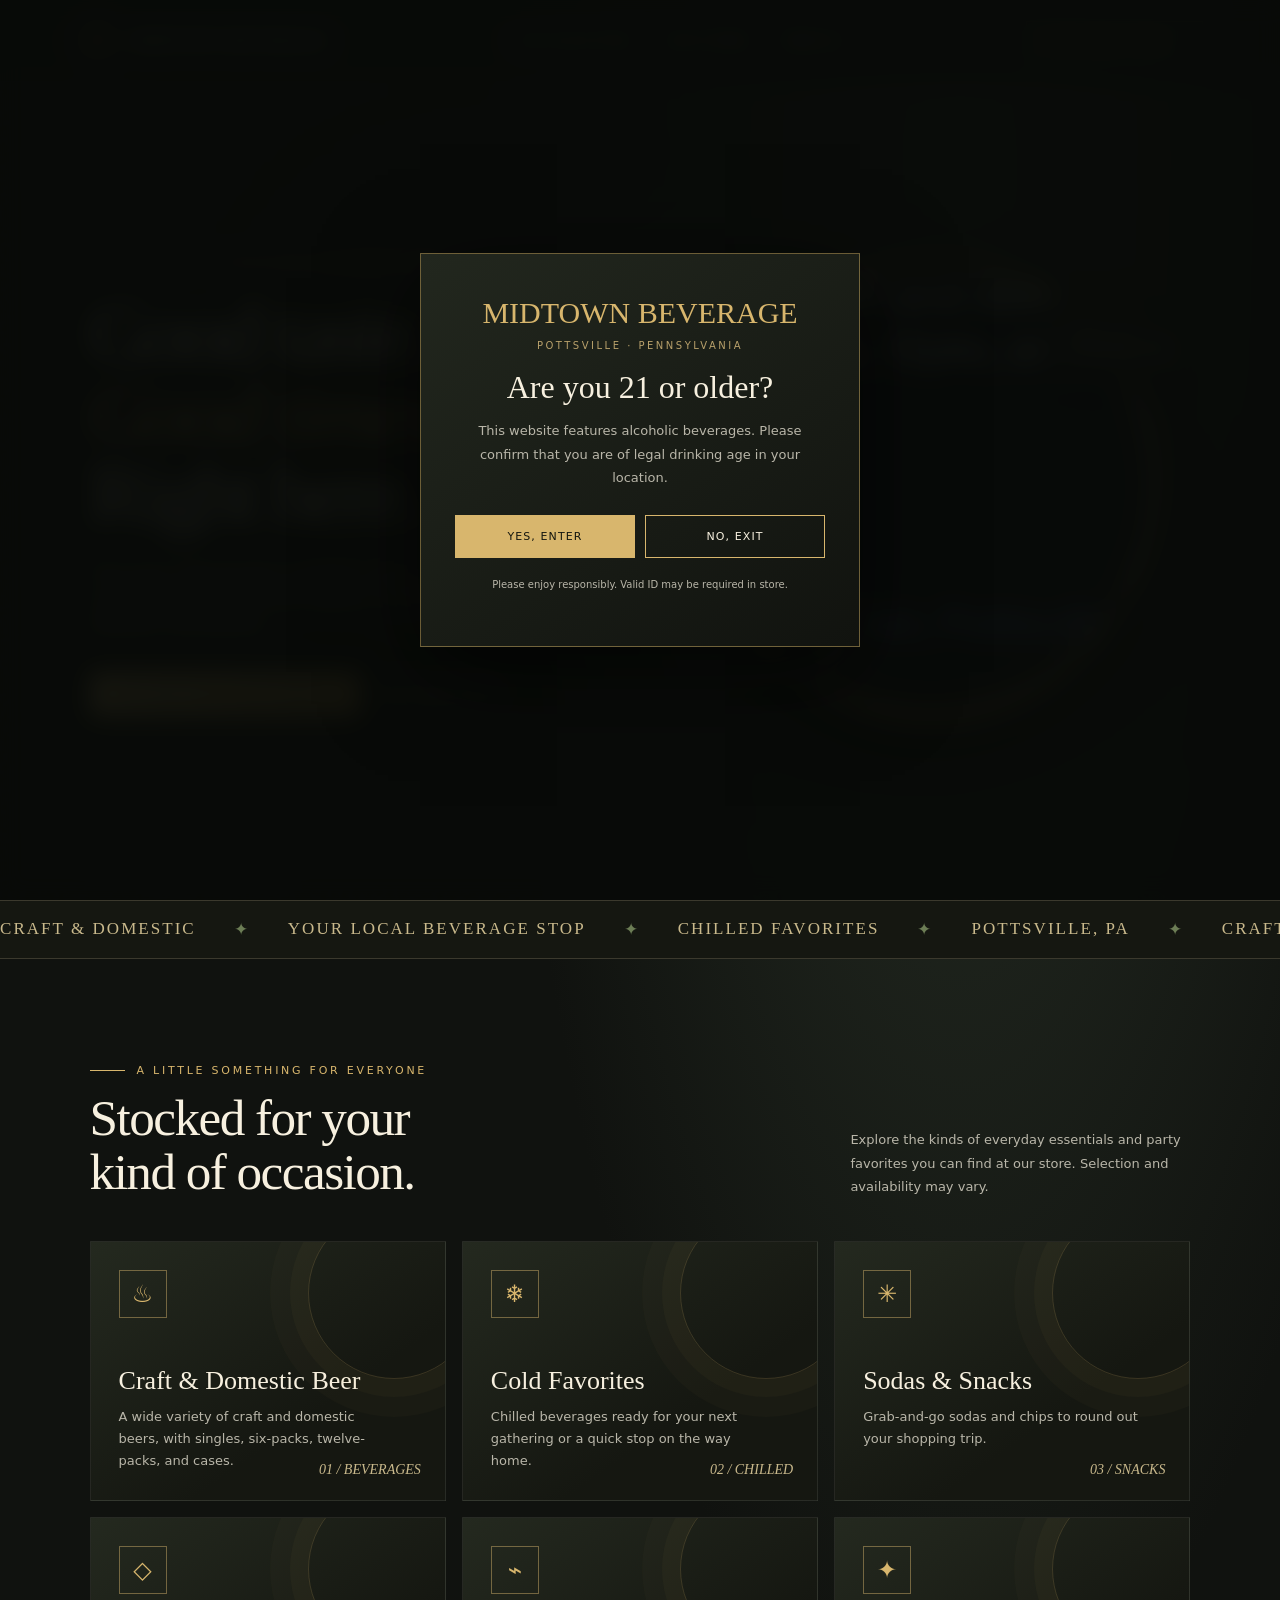
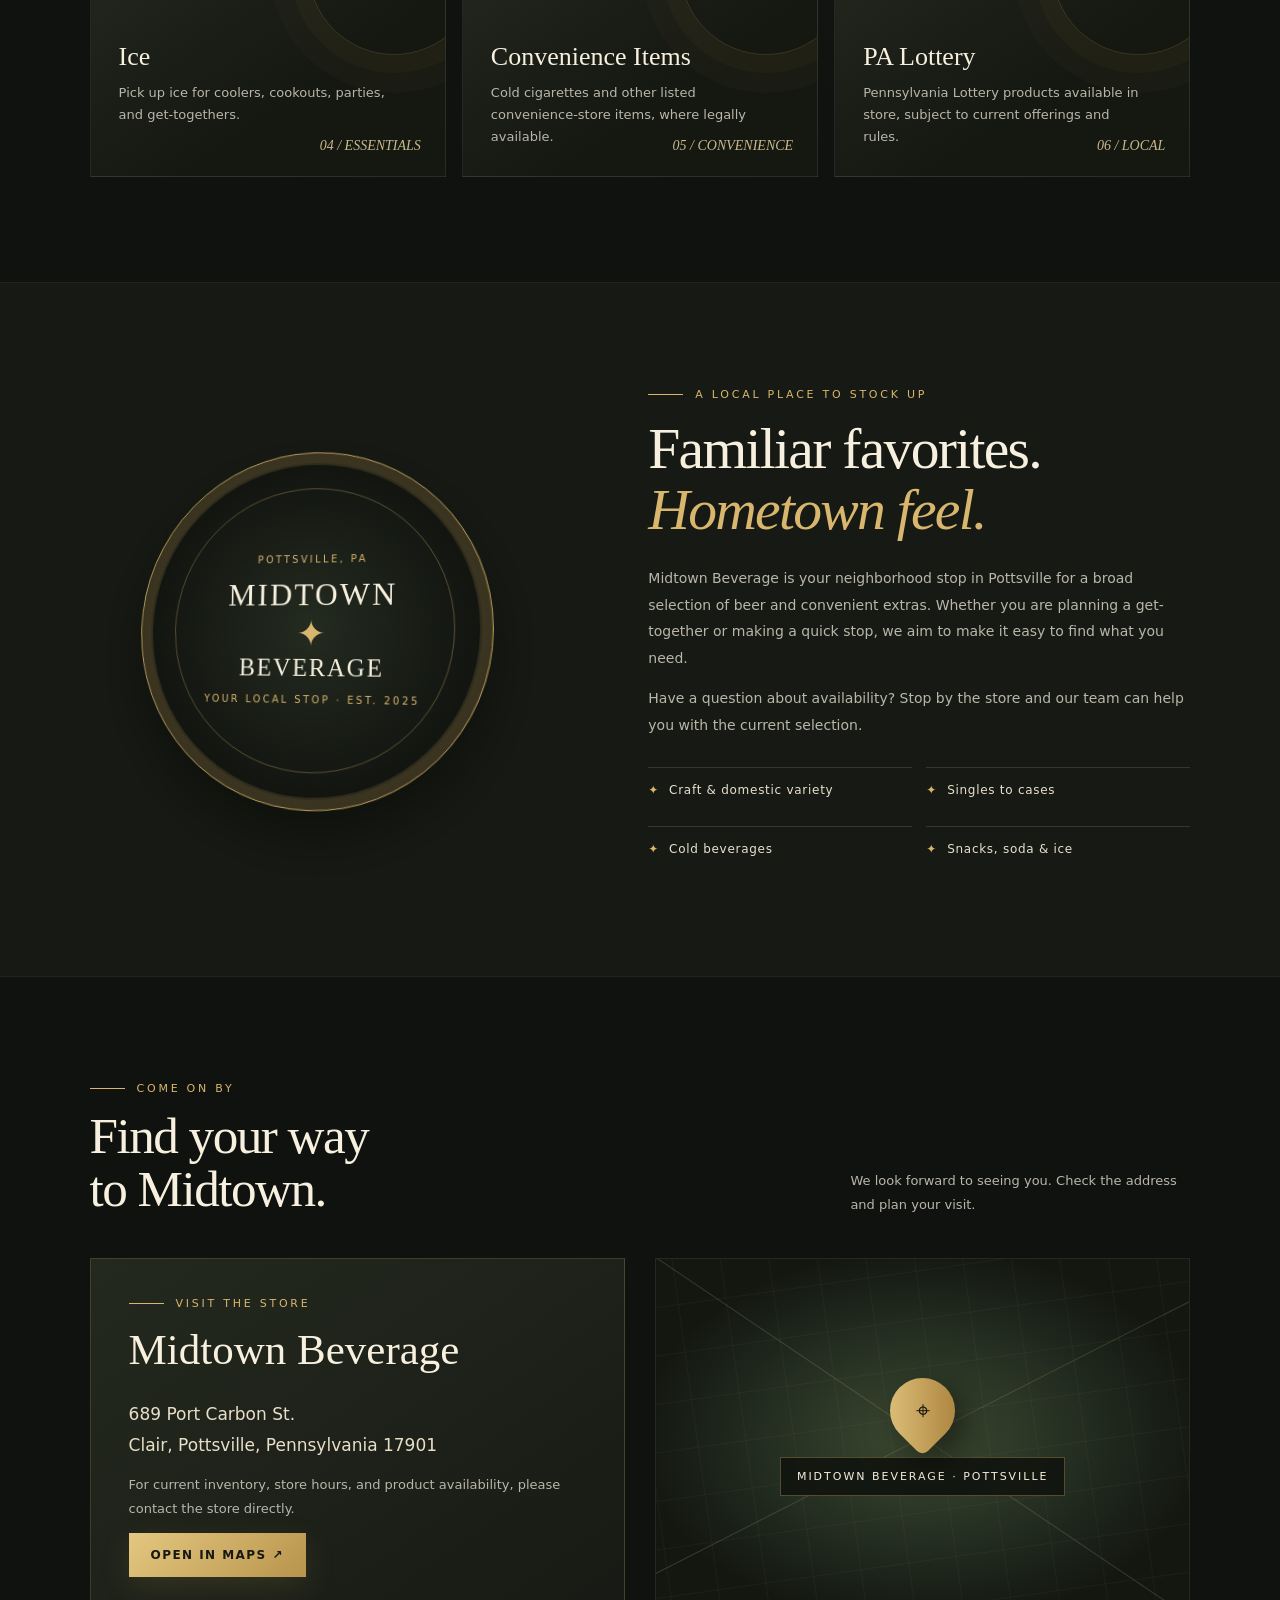
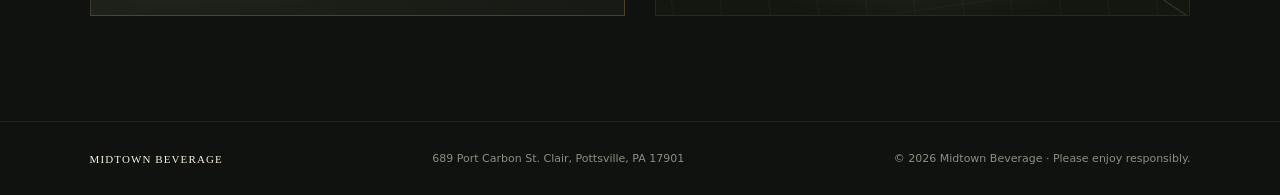
<file: index.html>
<!DOCTYPE html>
<html lang="en">
<head>
<meta charset="UTF-8">
<meta name="viewport" content="width=device-width, initial-scale=1.0">
<meta name="theme-color" content="#111310">
<meta name="description" content="Midtown Beverage in Pottsville, Pennsylvania. Explore domestic and craft beer, cold drinks, snacks, ice, and more.">
<title>Midtown Beverage | Pottsville, PA</title>
<style>
:root{--bg:#10120f;--panel:#191c17;--gold:#d8b66d;--cream:#f7f0df;--muted:#b9b6a9;--line:#3b392d;--green:#5f7651}
*{box-sizing:border-box}html{scroll-behavior:smooth}body{margin:0;background:radial-gradient(ellipse at 75% 5%,#283026 0,transparent 35%),var(--bg);color:var(--cream);font-family:Inter,ui-sans-serif,system-ui,-apple-system,"Segoe UI",sans-serif;overflow-x:hidden}a{color:inherit;text-decoration:none}button{font:inherit}
.noise{position:fixed;inset:0;pointer-events:none;opacity:.045;z-index:5;background-image:url("data:image/svg+xml,%3Csvg viewBox='0 0 180 180' xmlns='http://www.w3.org/2000/svg'%3E%3Cfilter id='n'%3E%3CfeTurbulence type='fractalNoise' baseFrequency='.9' numOctaves='3' stitchTiles='stitch'/%3E%3C/filter%3E%3Crect width='100%25' height='100%25' filter='url(%23n)' opacity='.5'/%3E%3C/svg%3E")}
nav{height:82px;display:flex;align-items:center;justify-content:space-between;padding:0 6vw;border-bottom:1px solid #ffffff13;position:relative;z-index:10;background:#10120fba;backdrop-filter:blur(16px)}.brand{display:flex;gap:12px;align-items:center;font-family:Georgia,serif;letter-spacing:.08em;font-weight:700}.brand-mark{width:42px;height:42px;border:1px solid var(--gold);border-radius:50%;display:grid;place-items:center;color:var(--gold);font-size:20px;box-shadow:inset 0 0 12px #d8b66d22}.nav-links{display:flex;gap:30px;color:#d3d0c5;font-size:13px;letter-spacing:.09em;text-transform:uppercase}.nav-links a:hover{color:var(--gold)}.nav-cta{padding:12px 18px;border:1px solid var(--gold);color:var(--gold);font-size:12px;letter-spacing:.1em;text-transform:uppercase;transition:.25s}.nav-cta:hover{background:var(--gold);color:#171811}
.hero{min-height:calc(100vh - 82px);padding:70px 7vw 80px;display:grid;grid-template-columns:1.03fr .97fr;align-items:center;gap:30px;position:relative;isolation:isolate}.hero:before{content:"";position:absolute;width:440px;height:440px;border-radius:50%;background:#d4ad5a0d;filter:blur(55px);left:20%;top:10%;z-index:-1}.eyebrow{color:var(--gold);font-size:11px;letter-spacing:.25em;text-transform:uppercase;display:flex;align-items:center;gap:12px}.eyebrow:before{content:"";height:1px;width:35px;background:var(--gold)}h1{font-family:Georgia,"Times New Roman",serif;font-size:clamp(48px,6.5vw,94px);line-height:.96;letter-spacing:-.045em;font-weight:500;margin:25px 0 25px;max-width:650px}h1 em{color:var(--gold);font-weight:400}.hero-copy{max-width:480px;color:var(--muted);line-height:1.8;font-size:15px}.actions{display:flex;align-items:center;gap:20px;margin-top:32px;flex-wrap:wrap}.button{display:inline-flex;align-items:center;justify-content:center;gap:12px;padding:15px 22px;background:linear-gradient(135deg,#e4c780,#b8944c);color:#171811;font-size:12px;font-weight:800;letter-spacing:.12em;text-transform:uppercase;border:0;cursor:pointer;box-shadow:0 10px 30px #c5a35626;transition:transform .25s,box-shadow .25s}.button:hover{transform:translateY(-3px);box-shadow:0 15px 35px #c5a35640}.text-link{font-size:12px;letter-spacing:.1em;text-transform:uppercase;color:#e9e0c8;border-bottom:1px solid #8f805a;padding:8px 0}
.hero-art{min-height:510px;display:grid;place-items:center;perspective:1200px;position:relative}.orb{position:absolute;width:min(37vw,440px);aspect-ratio:1;border-radius:50%;background:radial-gradient(circle at 35% 28%,#e9d39b24,transparent 40%),linear-gradient(135deg,#e3c5770d,#11130f 70%);border:1px solid #d7b86d32;box-shadow:0 0 90px #c2a65b0b,inset 0 0 45px #c2a65b0c;animation:orb 8s ease-in-out infinite}.logo-wrap{width:min(39vw,450px);aspect-ratio:1;border-radius:50%;position:relative;z-index:2;transform-style:preserve-3d;transition:transform .15s ease-out;filter:drop-shadow(0 28px 28px #000b)}.logo-wrap:before{content:"";position:absolute;inset:9px;border-radius:50%;border:1px solid #e5c578a6;transform:translateZ(-18px);box-shadow:0 18px 0 -4px #5c4827,0 24px 0 -5px #171a14,0 30px 0 -7px #b18e48}.logo-wrap img{width:100%;height:100%;object-fit:cover;border-radius:50%;border:5px solid #bca05f;box-shadow:0 0 0 7px #171a15,0 0 0 8px #8e753f,0 35px 70px #0009}.float-card{position:absolute;z-index:3;background:#171a15df;backdrop-filter:blur(15px);border:1px solid #d8b66d4c;padding:17px 20px;box-shadow:0 15px 35px #0006}.float-card small{display:block;color:var(--gold);font-size:9px;letter-spacing:.18em;text-transform:uppercase;margin-bottom:7px}.float-card strong{font-family:Georgia,serif;font-weight:400;font-size:18px}.card-top{top:14%;right:0;transform:rotate(3deg)}.card-bottom{bottom:12%;left:0;transform:rotate(-3deg)}.spark{position:absolute;color:var(--gold);font-size:22px;animation:twinkle 3s infinite}.s1{top:15%;left:12%}.s2{right:10%;bottom:22%;animation-delay:1s}.scroll-note{position:absolute;bottom:26px;left:7vw;display:flex;gap:14px;align-items:center;color:#89897d;font-size:10px;letter-spacing:.2em;text-transform:uppercase}.scroll-note span{height:1px;width:45px;background:#85734b}
.marquee{overflow:hidden;border-top:1px solid var(--line);border-bottom:1px solid var(--line);padding:18px 0;background:#151711}.marquee-track{display:flex;gap:38px;white-space:nowrap;animation:marquee 28s linear infinite;color:#c9b98c;font-family:Georgia,serif;font-size:17px;letter-spacing:.12em}.marquee b{color:#6c7d55;font-weight:400}
section{padding:105px 7vw}.section-head{display:flex;justify-content:space-between;align-items:end;gap:25px;margin-bottom:42px}.section-head h2{font:500 clamp(34px,4vw,58px)/1.05 Georgia,serif;letter-spacing:-.03em;margin:14px 0 0}.section-head p{max-width:340px;color:var(--muted);font-size:13px;line-height:1.8;margin:0}.categories{display:grid;grid-template-columns:repeat(3,1fr);gap:16px}.category{min-height:260px;padding:28px;position:relative;overflow:hidden;background:linear-gradient(145deg,#24291f,#151711 65%);border:1px solid #ffffff12;transition:transform .35s,border-color .35s;transform-style:preserve-3d}.category:hover{transform:translateY(-8px) rotateX(2deg);border-color:#d8b66d70}.category:after{content:"";position:absolute;width:170px;height:170px;border-radius:50%;right:-35px;top:-35px;border:1px solid #d8b66d30;box-shadow:0 0 0 18px #d8b66d08,0 0 0 38px #d8b66d05}.cat-icon{width:48px;height:48px;border:1px solid #d8b66d75;color:var(--gold);display:grid;place-items:center;font-size:24px;margin-bottom:48px}.category h3{font:400 26px Georgia,serif;margin:0 0 10px}.category p{color:var(--muted);font-size:13px;line-height:1.7;max-width:280px;margin:0}.number{position:absolute;right:24px;bottom:22px;color:#c9b98c;font:italic 14px Georgia,serif}
.about{display:grid;grid-template-columns:.9fr 1.1fr;gap:9vw;align-items:center;background:#171a14;border-top:1px solid #ffffff0b;border-bottom:1px solid #ffffff0b}.about-visual{position:relative;min-height:370px;display:grid;place-items:center;perspective:1000px}.seal{width:min(100%,360px);aspect-ratio:1;border-radius:50%;display:grid;place-items:center;text-align:center;border:1px solid #bfa15c;background:radial-gradient(circle,#242b20,#11130f 70%);box-shadow:0 25px 65px #0007,inset 0 0 0 10px #bfa15c12,inset 0 0 0 12px #bfa15c2a;transform:rotateY(-12deg) rotateX(5deg);transition:transform .4s}.seal:hover{transform:rotateY(0) rotateX(0) translateY(-5px)}.seal-inner{width:80%;height:80%;border:1px solid #bfa15c66;border-radius:50%;display:flex;flex-direction:column;justify-content:center;align-items:center;padding:20px}.seal .big{font:500 32px Georgia,serif;letter-spacing:.07em}.seal .small{color:var(--gold);font-size:10px;letter-spacing:.25em;margin:12px 0}.seal .symbol{font-size:36px;color:var(--gold)}.about-copy h2{font:500 clamp(38px,4.5vw,62px)/1.05 Georgia,serif;margin:18px 0 25px;letter-spacing:-.03em}.about-copy h2 em{color:var(--gold);font-weight:400}.about-copy p{color:var(--muted);font-size:14px;line-height:1.9;max-width:560px}.feature-list{display:grid;grid-template-columns:1fr 1fr;gap:14px;margin-top:28px}.feature{padding:15px 0;border-top:1px solid #ffffff20;font-size:12px;letter-spacing:.06em;color:#e9e1cf}.feature:before{content:"✦";color:var(--gold);margin-right:10px}
.visit{display:grid;grid-template-columns:1fr 1fr;gap:30px;align-items:stretch}.visit-panel{padding:38px;background:linear-gradient(145deg,#24291f,#171a14);border:1px solid #d8b66d35}.visit-panel h2{font:500 43px Georgia,serif;margin:15px 0 25px}.address{font-size:17px;line-height:1.8;color:#e8dfc9}.visit-panel p{color:var(--muted);line-height:1.8;font-size:13px}.map-panel{min-height:320px;position:relative;overflow:hidden;background:radial-gradient(ellipse at 50% 50%,#3d4b32,#20291e 48%,#141710 75%);border:1px solid #ffffff12;display:grid;place-items:center}.map-panel:before,.map-panel:after{content:"";position:absolute;width:130%;height:1px;background:#c5b47b35;transform:rotate(-27deg)}.map-panel:after{transform:rotate(34deg)}.map-grid{position:absolute;inset:0;background-image:linear-gradient(#c9b98c0c 1px,transparent 1px),linear-gradient(90deg,#c9b98c0c 1px,transparent 1px);background-size:40px 40px;transform:rotate(-8deg) scale(1.2)}.pin{position:relative;z-index:2;display:grid;place-items:center;gap:14px}.pin-icon{width:65px;height:65px;border-radius:50% 50% 50% 8px;transform:rotate(-45deg);background:linear-gradient(135deg,#e4c780,#a57c38);box-shadow:0 15px 35px #0008;display:grid;place-items:center}.pin-icon span{transform:rotate(45deg);font-size:25px;color:#161811}.pin label{font-size:11px;letter-spacing:.18em;text-transform:uppercase;background:#11140fe8;padding:12px 16px;border:1px solid #d8b66d55}
footer{padding:30px 7vw;display:flex;justify-content:space-between;gap:20px;align-items:center;color:#8d8d80;font-size:11px;border-top:1px solid #ffffff12}.footer-brand{color:var(--cream);font-family:Georgia,serif;letter-spacing:.1em}.age-modal{position:fixed;inset:0;background:#080a08eF;z-index:100;display:grid;place-items:center;padding:20px;backdrop-filter:blur(12px);transition:opacity .35s,visibility .35s}.age-modal.hidden{opacity:0;visibility:hidden;pointer-events:none}.age-box{width:min(100%,440px);text-align:center;padding:42px 34px;background:linear-gradient(145deg,#22271e,#11130f);border:1px solid #c4a45d80;box-shadow:0 25px 90px #0009}.age-logo{font:500 30px Georgia,serif;color:var(--gold);margin-bottom:10px}.age-box h2{font:400 32px Georgia,serif;margin:18px 0 12px}.age-box p{font-size:13px;line-height:1.8;color:var(--muted)}.age-actions{display:flex;gap:10px;margin-top:25px}.age-actions button{flex:1;padding:14px 10px;border:1px solid var(--gold);cursor:pointer;font-size:11px;letter-spacing:.1em;text-transform:uppercase}.yes{background:var(--gold);color:#14160f}.no{background:transparent;color:var(--cream)}
@keyframes orb{0%,100%{transform:scale(1)}50%{transform:scale(1.04)}}@keyframes twinkle{0%,100%{opacity:.35;transform:scale(.8)}50%{opacity:1;transform:scale(1.2)}}@keyframes marquee{to{transform:translateX(-50%)}}
@media(max-width:850px){.nav-links{display:none}.hero{grid-template-columns:1fr;padding-top:65px;gap:5px}.hero-art{min-height:420px}.logo-wrap{width:min(72vw,390px)}.orb{width:min(70vw,390px)}.card-top{right:2%}.card-bottom{left:2%}.categories{grid-template-columns:repeat(2,1fr)}.about{grid-template-columns:1fr;gap:35px}.about-visual{min-height:320px}.seal{width:min(75vw,320px)}.visit{grid-template-columns:1fr}.section-head{align-items:start;flex-direction:column}}
@media(max-width:520px){nav{height:70px;padding:0 5vw}.brand{font-size:12px}.nav-cta{padding:10px 12px;font-size:10px}.hero{padding:55px 6vw 75px}.hero-art{min-height:350px}.float-card{padding:12px 14px}.float-card strong{font-size:15px}.card-top{top:9%}.card-bottom{bottom:7%}section{padding:75px 6vw}.section-head h2{font-size:39px}.categories{grid-template-columns:1fr}.category{min-height:225px}.cat-icon{margin-bottom:35px}.feature-list{grid-template-columns:1fr}.visit-panel{padding:27px}.visit-panel h2{font-size:36px}footer{padding:25px 6vw;flex-direction:column;align-items:flex-start}.scroll-note{left:6vw}}
@media(prefers-reduced-motion:reduce){*,*:before,*:after{animation:none!important;scroll-behavior:auto!important;transition:none!important}}
</style>
</head>
<body>
<div class="noise"></div>
<div class="age-modal" id="ageModal" role="dialog" aria-modal="true" aria-labelledby="ageTitle">
 <div class="age-box"><div class="age-logo">MIDTOWN BEVERAGE</div><div style="color:#b9a16b;letter-spacing:.25em;font-size:10px">POTTSVILLE · PENNSYLVANIA</div><h2 id="ageTitle">Are you 21 or older?</h2><p>This website features alcoholic beverages. Please confirm that you are of legal drinking age in your location.</p><div class="age-actions"><button class="yes" id="ageYes">Yes, enter</button><button class="no" id="ageNo">No, exit</button></div><p style="font-size:10px;margin-top:18px">Please enjoy responsibly. Valid ID may be required in store.</p></div>
</div>
<nav><a class="brand" href="#home"><span class="brand-mark">M</span><span>MIDTOWN BEVERAGE</span></a><div class="nav-links"><a href="#selection">Our selection</a><a href="#story">Our store</a><a href="#visit">Find us</a></div><a class="nav-cta" href="#visit">Visit our store ↗</a></nav>
<main>
<section class="hero" id="home">
 <div class="hero-copy-wrap"><div class="eyebrow">Your neighborhood beverage stop</div><h1>Good taste.<br><em>Good times.</em><br>Right here.</h1><p class="hero-copy">From local craft favorites to familiar classics, find a little something for your next get-together at Midtown Beverage in Pottsville, Pennsylvania.</p><div class="actions"><a class="button" href="#selection">Explore our selection <span>↗</span></a><a class="text-link" href="#visit">Get directions</a></div></div>
 <div class="hero-art" id="heroArt"><div class="orb"></div><span class="spark s1">✦</span><span class="spark s2">✧</span><div class="logo-wrap" id="logoWrap"><img src="[data-uri]" alt="Midtown Beverage Pottsville store emblem"></div><div class="float-card card-top"><small>Local stop</small><strong>Pottsville, PA</strong></div><div class="float-card card-bottom"><small>On the shelf</small><strong>Craft · Classic · Cold</strong></div></div>
 <div class="scroll-note"><span></span> Scroll to explore</div>
</section>
<div class="marquee"><div class="marquee-track"><span>CRAFT & DOMESTIC</span><b>✦</b><span>YOUR LOCAL BEVERAGE STOP</span><b>✦</b><span>CHILLED FAVORITES</span><b>✦</b><span>POTTSVILLE, PA</span><b>✦</b><span>CRAFT & DOMESTIC</span><b>✦</b><span>YOUR LOCAL BEVERAGE STOP</span><b>✦</b><span>CHILLED FAVORITES</span><b>✦</b><span>POTTSVILLE, PA</span><b>✦</b></div></div>
<section id="selection"><div class="section-head"><div><div class="eyebrow">A little something for everyone</div><h2>Stocked for your<br>kind of occasion.</h2></div><p>Explore the kinds of everyday essentials and party favorites you can find at our store. Selection and availability may vary.</p></div>
 <div class="categories">
  <article class="category"><div class="cat-icon">♨</div><h3>Craft & Domestic Beer</h3><p>A wide variety of craft and domestic beers, with singles, six-packs, twelve-packs, and cases.</p><span class="number">01 / BEVERAGES</span></article>
  <article class="category"><div class="cat-icon">❄</div><h3>Cold Favorites</h3><p>Chilled beverages ready for your next gathering or a quick stop on the way home.</p><span class="number">02 / CHILLED</span></article>
  <article class="category"><div class="cat-icon">✳</div><h3>Sodas & Snacks</h3><p>Grab-and-go sodas and chips to round out your shopping trip.</p><span class="number">03 / SNACKS</span></article>
  <article class="category"><div class="cat-icon">◇</div><h3>Ice</h3><p>Pick up ice for coolers, cookouts, parties, and get-togethers.</p><span class="number">04 / ESSENTIALS</span></article>
  <article class="category"><div class="cat-icon">⌁</div><h3>Convenience Items</h3><p>Cold cigarettes and other listed convenience-store items, where legally available.</p><span class="number">05 / CONVENIENCE</span></article>
  <article class="category"><div class="cat-icon">✦</div><h3>PA Lottery</h3><p>Pennsylvania Lottery products available in store, subject to current offerings and rules.</p><span class="number">06 / LOCAL</span></article>
 </div>
</section>
<section class="about" id="story"><div class="about-visual"><div class="seal"><div class="seal-inner"><div class="small">POTTSVILLE, PA</div><div class="big">MIDTOWN</div><div class="symbol">✦</div><div class="big" style="font-size:25px">BEVERAGE</div><div class="small">YOUR LOCAL STOP · EST. 2025</div></div></div></div><div class="about-copy"><div class="eyebrow">A local place to stock up</div><h2>Familiar favorites.<br><em>Hometown feel.</em></h2><p>Midtown Beverage is your neighborhood stop in Pottsville for a broad selection of beer and convenient extras. Whether you are planning a get-together or making a quick stop, we aim to make it easy to find what you need.</p><p>Have a question about availability? Stop by the store and our team can help you with the current selection.</p><div class="feature-list"><div class="feature">Craft & domestic variety</div><div class="feature">Singles to cases</div><div class="feature">Cold beverages</div><div class="feature">Snacks, soda & ice</div></div></div></section>
<section id="visit"><div class="section-head"><div><div class="eyebrow">Come on by</div><h2>Find your way<br>to Midtown.</h2></div><p>We look forward to seeing you. Check the address and plan your visit.</p></div><div class="visit"><div class="visit-panel"><div class="eyebrow">Visit the store</div><h2>Midtown Beverage</h2><div class="address">689 Port Carbon St.<br>Clair, Pottsville, Pennsylvania 17901</div><p>For current inventory, store hours, and product availability, please contact the store directly.</p><a class="button" target="_blank" rel="noopener" href="https://www.google.com/maps/search/?api=1&query=689+Port+Carbon+St.+Clair+Pottsville+Pennsylvania+17901">Open in Maps ↗</a></div><div class="map-panel"><div class="map-grid"></div><div class="pin"><div class="pin-icon"><span>⌖</span></div><label>Midtown Beverage · Pottsville</label></div></div></div></section>
</main>
<footer><div class="footer-brand">MIDTOWN BEVERAGE</div><div>689 Port Carbon St. Clair, Pottsville, PA 17901</div><div>© <span id="year"></span> Midtown Beverage · Please enjoy responsibly.</div></footer>
<script>
const modal=document.getElementById('ageModal');
document.getElementById('ageYes').addEventListener('click',()=>{modal.classList.add('hidden');});
document.getElementById('ageNo').addEventListener('click',()=>{document.body.innerHTML='<main style="min-height:100vh;display:grid;place-items:center;text-align:center;padding:24px"><div><h1 style="font:48px Georgia,serif">Thanks for stopping by.</h1><p style="color:#b9b6a9">You must be of legal drinking age to enter this website.</p></div></main>';});
document.getElementById('year').textContent=new Date().getFullYear();
const art=document.getElementById('heroArt'),logo=document.getElementById('logoWrap');
if(window.matchMedia('(pointer:fine)').matches){art.addEventListener('mousemove',e=>{const r=art.getBoundingClientRect(),x=(e.clientX-r.left)/r.width-.5,y=(e.clientY-r.top)/r.height-.5;logo.style.transform=`rotateY(${x*13}deg) rotateX(${-y*13}deg) translateZ(10px)`});art.addEventListener('mouseleave',()=>logo.style.transform='rotateY(0) rotateX(0) translateZ(0)')}
const revealObserver=new IntersectionObserver(entries=>entries.forEach(entry=>{if(entry.isIntersecting){entry.target.animate([{opacity:0,transform:'translateY(18px)'},{opacity:1,transform:'translateY(0)'}],{duration:650,easing:'cubic-bezier(.2,.7,.2,1)',fill:'both'});revealObserver.unobserve(entry.target)}}),{threshold:.12});
document.querySelectorAll('.category,.about-copy,.visit-panel,.map-panel,.section-head').forEach(el=>revealObserver.observe(el));
</script>
</body>
</html>
</file>
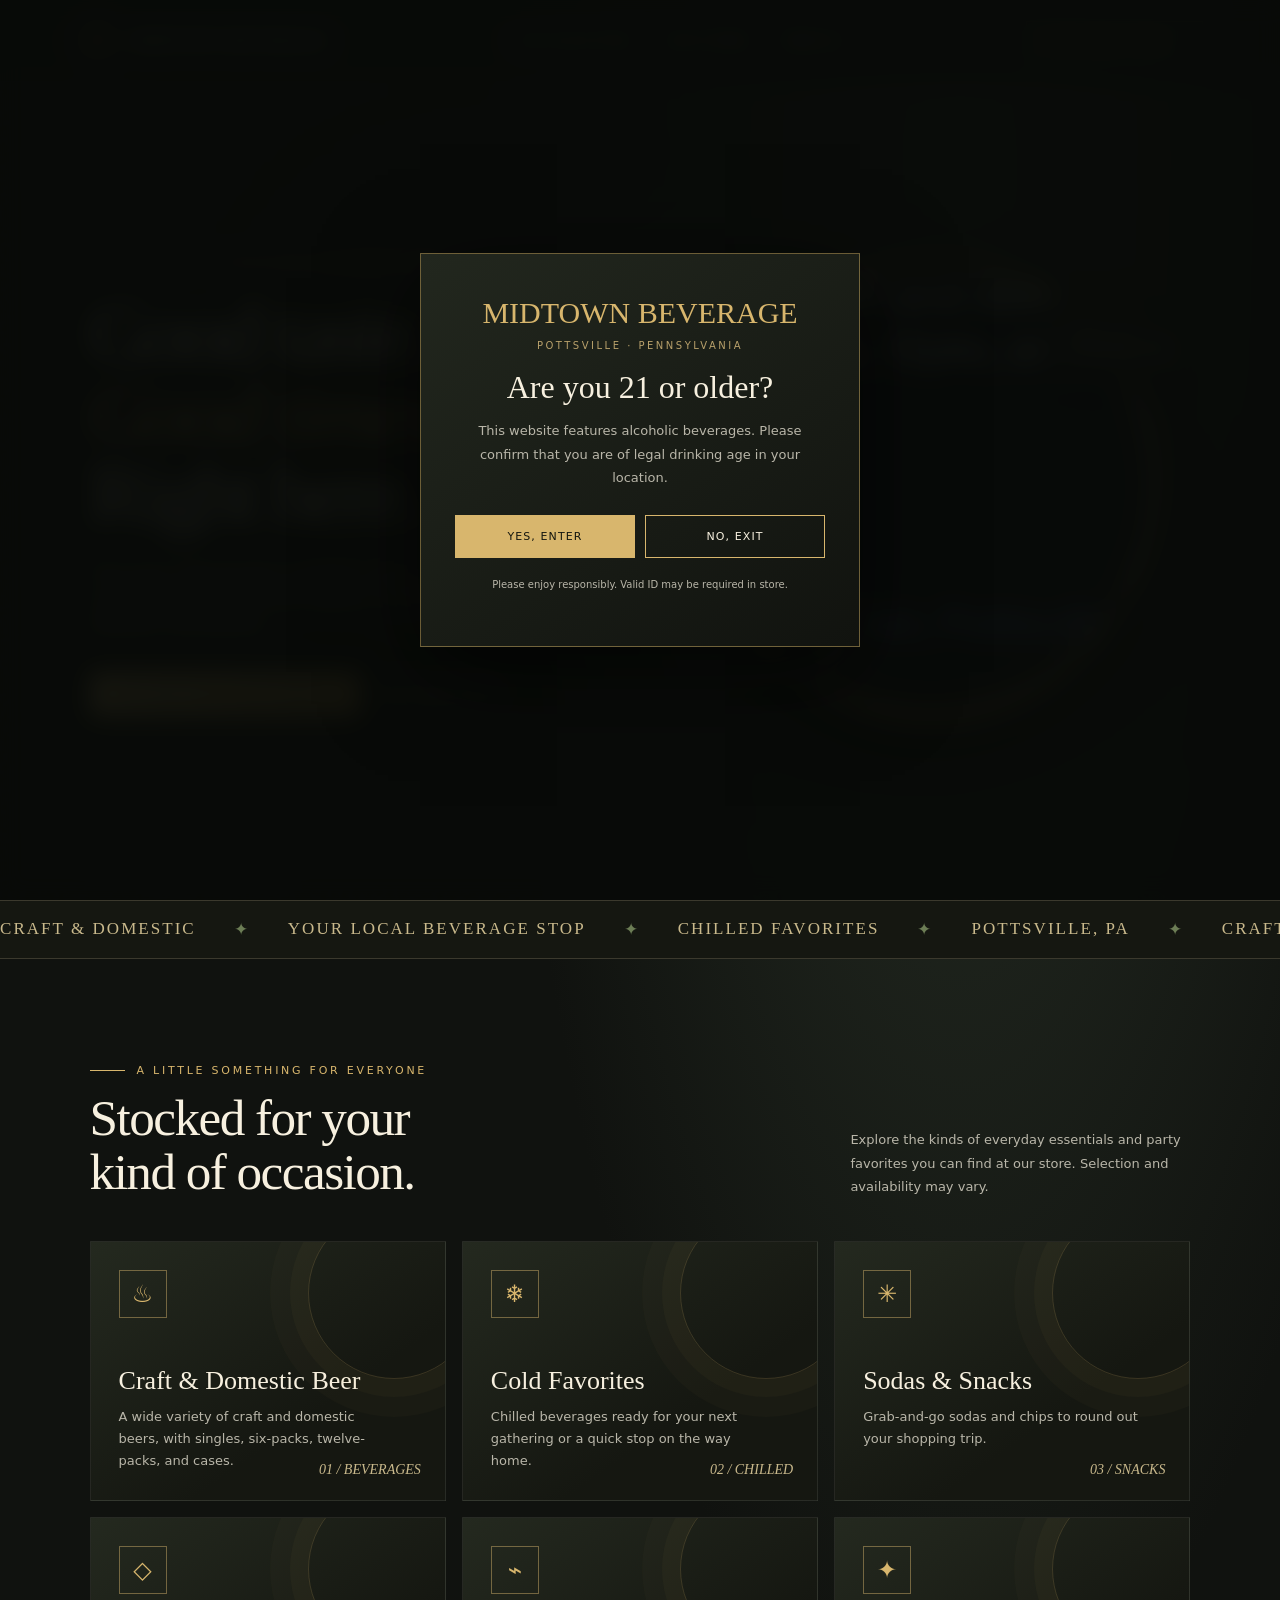
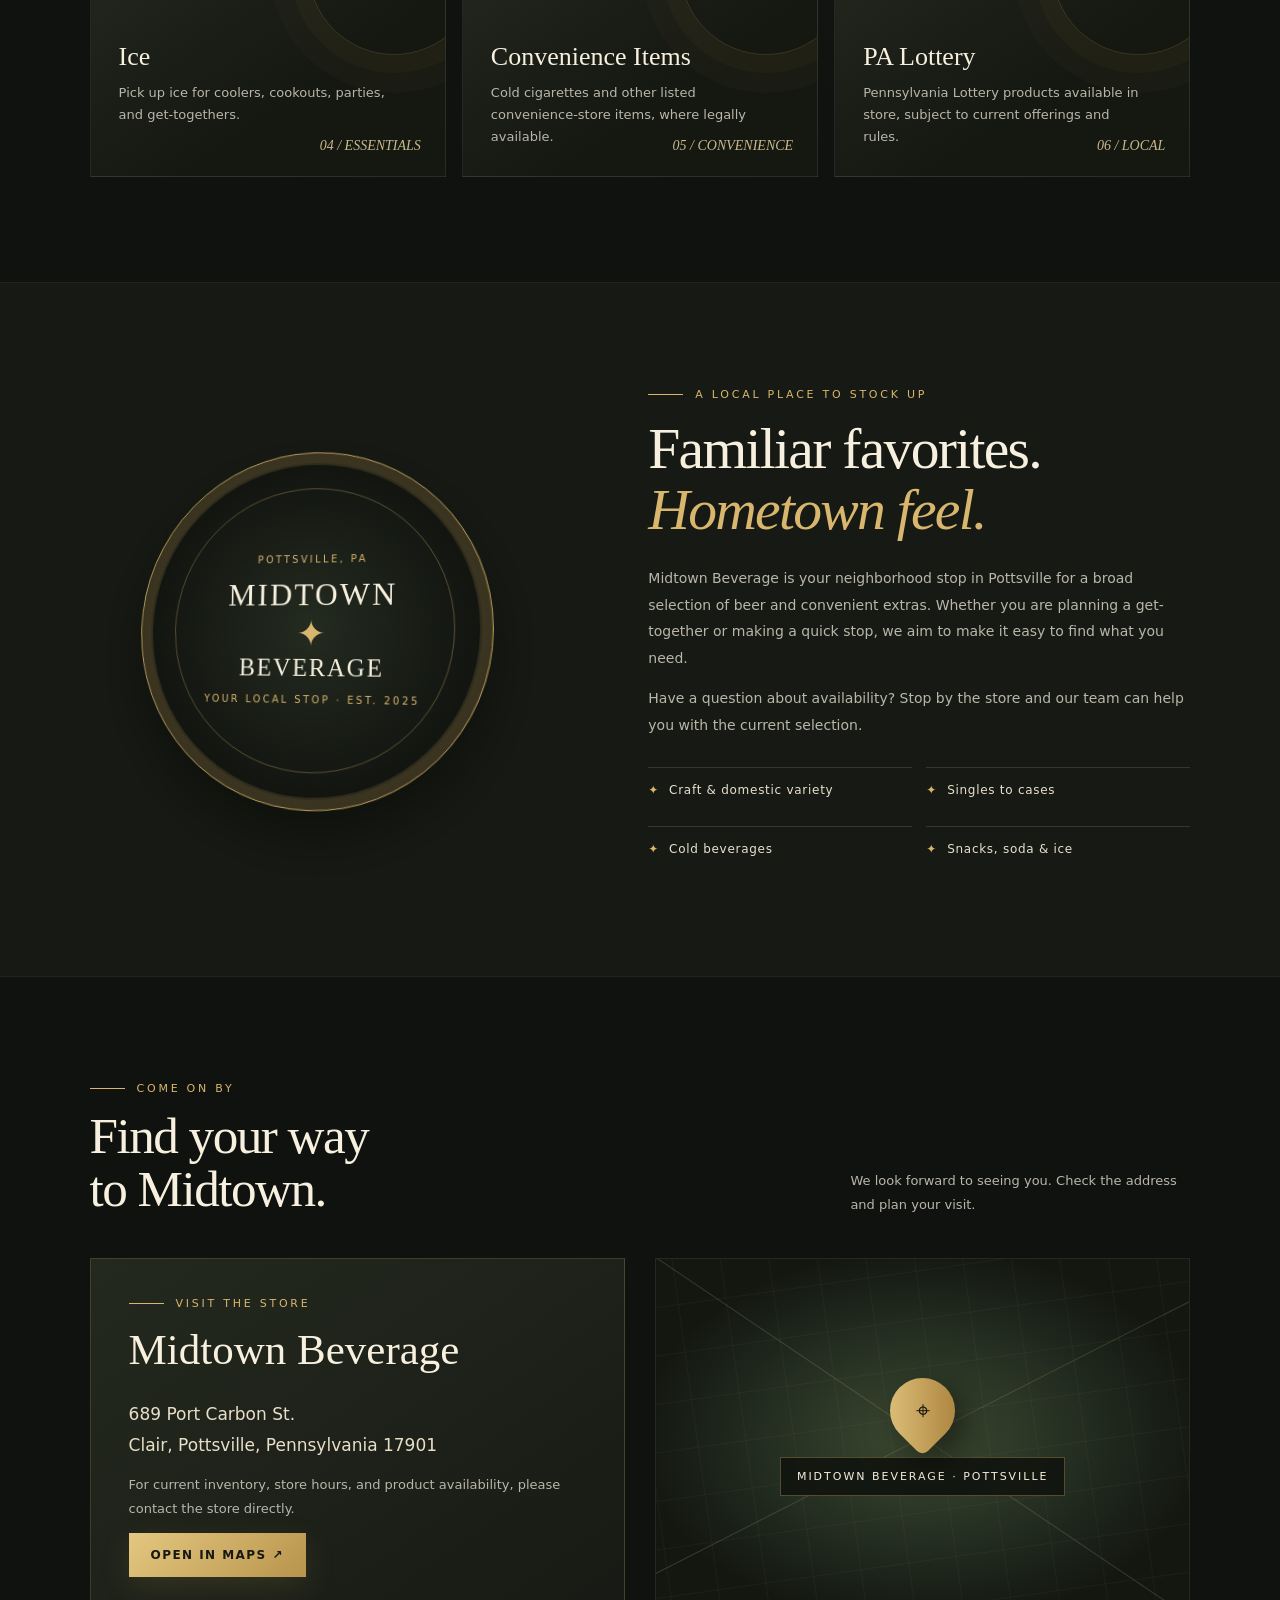
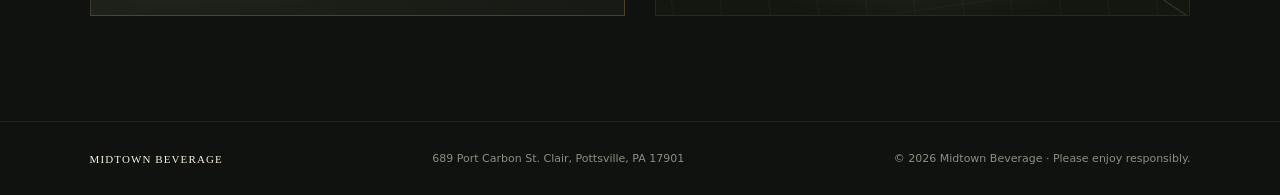
<file: midtown_beverage_3d_store.html>
<!DOCTYPE html>
<html lang="en">
<head>
<meta charset="UTF-8">
<meta name="viewport" content="width=device-width, initial-scale=1.0">
<meta name="theme-color" content="#111310">
<meta name="description" content="Midtown Beverage in Pottsville, Pennsylvania. Explore domestic and craft beer, cold drinks, snacks, ice, and more.">
<title>Midtown Beverage | Pottsville, PA</title>
<style>
:root{--bg:#10120f;--panel:#191c17;--gold:#d8b66d;--cream:#f7f0df;--muted:#b9b6a9;--line:#3b392d;--green:#5f7651}
*{box-sizing:border-box}html{scroll-behavior:smooth}body{margin:0;background:radial-gradient(ellipse at 75% 5%,#283026 0,transparent 35%),var(--bg);color:var(--cream);font-family:Inter,ui-sans-serif,system-ui,-apple-system,"Segoe UI",sans-serif;overflow-x:hidden}a{color:inherit;text-decoration:none}button{font:inherit}
.noise{position:fixed;inset:0;pointer-events:none;opacity:.045;z-index:5;background-image:url("data:image/svg+xml,%3Csvg viewBox='0 0 180 180' xmlns='http://www.w3.org/2000/svg'%3E%3Cfilter id='n'%3E%3CfeTurbulence type='fractalNoise' baseFrequency='.9' numOctaves='3' stitchTiles='stitch'/%3E%3C/filter%3E%3Crect width='100%25' height='100%25' filter='url(%23n)' opacity='.5'/%3E%3C/svg%3E")}
nav{height:82px;display:flex;align-items:center;justify-content:space-between;padding:0 6vw;border-bottom:1px solid #ffffff13;position:relative;z-index:10;background:#10120fba;backdrop-filter:blur(16px)}.brand{display:flex;gap:12px;align-items:center;font-family:Georgia,serif;letter-spacing:.08em;font-weight:700}.brand-mark{width:42px;height:42px;border:1px solid var(--gold);border-radius:50%;display:grid;place-items:center;color:var(--gold);font-size:20px;box-shadow:inset 0 0 12px #d8b66d22}.nav-links{display:flex;gap:30px;color:#d3d0c5;font-size:13px;letter-spacing:.09em;text-transform:uppercase}.nav-links a:hover{color:var(--gold)}.nav-cta{padding:12px 18px;border:1px solid var(--gold);color:var(--gold);font-size:12px;letter-spacing:.1em;text-transform:uppercase;transition:.25s}.nav-cta:hover{background:var(--gold);color:#171811}
.hero{min-height:calc(100vh - 82px);padding:70px 7vw 80px;display:grid;grid-template-columns:1.03fr .97fr;align-items:center;gap:30px;position:relative;isolation:isolate}.hero:before{content:"";position:absolute;width:440px;height:440px;border-radius:50%;background:#d4ad5a0d;filter:blur(55px);left:20%;top:10%;z-index:-1}.eyebrow{color:var(--gold);font-size:11px;letter-spacing:.25em;text-transform:uppercase;display:flex;align-items:center;gap:12px}.eyebrow:before{content:"";height:1px;width:35px;background:var(--gold)}h1{font-family:Georgia,"Times New Roman",serif;font-size:clamp(48px,6.5vw,94px);line-height:.96;letter-spacing:-.045em;font-weight:500;margin:25px 0 25px;max-width:650px}h1 em{color:var(--gold);font-weight:400}.hero-copy{max-width:480px;color:var(--muted);line-height:1.8;font-size:15px}.actions{display:flex;align-items:center;gap:20px;margin-top:32px;flex-wrap:wrap}.button{display:inline-flex;align-items:center;justify-content:center;gap:12px;padding:15px 22px;background:linear-gradient(135deg,#e4c780,#b8944c);color:#171811;font-size:12px;font-weight:800;letter-spacing:.12em;text-transform:uppercase;border:0;cursor:pointer;box-shadow:0 10px 30px #c5a35626;transition:transform .25s,box-shadow .25s}.button:hover{transform:translateY(-3px);box-shadow:0 15px 35px #c5a35640}.text-link{font-size:12px;letter-spacing:.1em;text-transform:uppercase;color:#e9e0c8;border-bottom:1px solid #8f805a;padding:8px 0}
.hero-art{min-height:510px;display:grid;place-items:center;perspective:1200px;position:relative}.orb{position:absolute;width:min(37vw,440px);aspect-ratio:1;border-radius:50%;background:radial-gradient(circle at 35% 28%,#e9d39b24,transparent 40%),linear-gradient(135deg,#e3c5770d,#11130f 70%);border:1px solid #d7b86d32;box-shadow:0 0 90px #c2a65b0b,inset 0 0 45px #c2a65b0c;animation:orb 8s ease-in-out infinite}.logo-wrap{width:min(39vw,450px);aspect-ratio:1;border-radius:50%;position:relative;z-index:2;transform-style:preserve-3d;transition:transform .15s ease-out;filter:drop-shadow(0 28px 28px #000b)}.logo-wrap:before{content:"";position:absolute;inset:9px;border-radius:50%;border:1px solid #e5c578a6;transform:translateZ(-18px);box-shadow:0 18px 0 -4px #5c4827,0 24px 0 -5px #171a14,0 30px 0 -7px #b18e48}.logo-wrap img{width:100%;height:100%;object-fit:cover;border-radius:50%;border:5px solid #bca05f;box-shadow:0 0 0 7px #171a15,0 0 0 8px #8e753f,0 35px 70px #0009}.float-card{position:absolute;z-index:3;background:#171a15df;backdrop-filter:blur(15px);border:1px solid #d8b66d4c;padding:17px 20px;box-shadow:0 15px 35px #0006}.float-card small{display:block;color:var(--gold);font-size:9px;letter-spacing:.18em;text-transform:uppercase;margin-bottom:7px}.float-card strong{font-family:Georgia,serif;font-weight:400;font-size:18px}.card-top{top:14%;right:0;transform:rotate(3deg)}.card-bottom{bottom:12%;left:0;transform:rotate(-3deg)}.spark{position:absolute;color:var(--gold);font-size:22px;animation:twinkle 3s infinite}.s1{top:15%;left:12%}.s2{right:10%;bottom:22%;animation-delay:1s}.scroll-note{position:absolute;bottom:26px;left:7vw;display:flex;gap:14px;align-items:center;color:#89897d;font-size:10px;letter-spacing:.2em;text-transform:uppercase}.scroll-note span{height:1px;width:45px;background:#85734b}
.marquee{overflow:hidden;border-top:1px solid var(--line);border-bottom:1px solid var(--line);padding:18px 0;background:#151711}.marquee-track{display:flex;gap:38px;white-space:nowrap;animation:marquee 28s linear infinite;color:#c9b98c;font-family:Georgia,serif;font-size:17px;letter-spacing:.12em}.marquee b{color:#6c7d55;font-weight:400}
section{padding:105px 7vw}.section-head{display:flex;justify-content:space-between;align-items:end;gap:25px;margin-bottom:42px}.section-head h2{font:500 clamp(34px,4vw,58px)/1.05 Georgia,serif;letter-spacing:-.03em;margin:14px 0 0}.section-head p{max-width:340px;color:var(--muted);font-size:13px;line-height:1.8;margin:0}.categories{display:grid;grid-template-columns:repeat(3,1fr);gap:16px}.category{min-height:260px;padding:28px;position:relative;overflow:hidden;background:linear-gradient(145deg,#24291f,#151711 65%);border:1px solid #ffffff12;transition:transform .35s,border-color .35s;transform-style:preserve-3d}.category:hover{transform:translateY(-8px) rotateX(2deg);border-color:#d8b66d70}.category:after{content:"";position:absolute;width:170px;height:170px;border-radius:50%;right:-35px;top:-35px;border:1px solid #d8b66d30;box-shadow:0 0 0 18px #d8b66d08,0 0 0 38px #d8b66d05}.cat-icon{width:48px;height:48px;border:1px solid #d8b66d75;color:var(--gold);display:grid;place-items:center;font-size:24px;margin-bottom:48px}.category h3{font:400 26px Georgia,serif;margin:0 0 10px}.category p{color:var(--muted);font-size:13px;line-height:1.7;max-width:280px;margin:0}.number{position:absolute;right:24px;bottom:22px;color:#c9b98c;font:italic 14px Georgia,serif}
.about{display:grid;grid-template-columns:.9fr 1.1fr;gap:9vw;align-items:center;background:#171a14;border-top:1px solid #ffffff0b;border-bottom:1px solid #ffffff0b}.about-visual{position:relative;min-height:370px;display:grid;place-items:center;perspective:1000px}.seal{width:min(100%,360px);aspect-ratio:1;border-radius:50%;display:grid;place-items:center;text-align:center;border:1px solid #bfa15c;background:radial-gradient(circle,#242b20,#11130f 70%);box-shadow:0 25px 65px #0007,inset 0 0 0 10px #bfa15c12,inset 0 0 0 12px #bfa15c2a;transform:rotateY(-12deg) rotateX(5deg);transition:transform .4s}.seal:hover{transform:rotateY(0) rotateX(0) translateY(-5px)}.seal-inner{width:80%;height:80%;border:1px solid #bfa15c66;border-radius:50%;display:flex;flex-direction:column;justify-content:center;align-items:center;padding:20px}.seal .big{font:500 32px Georgia,serif;letter-spacing:.07em}.seal .small{color:var(--gold);font-size:10px;letter-spacing:.25em;margin:12px 0}.seal .symbol{font-size:36px;color:var(--gold)}.about-copy h2{font:500 clamp(38px,4.5vw,62px)/1.05 Georgia,serif;margin:18px 0 25px;letter-spacing:-.03em}.about-copy h2 em{color:var(--gold);font-weight:400}.about-copy p{color:var(--muted);font-size:14px;line-height:1.9;max-width:560px}.feature-list{display:grid;grid-template-columns:1fr 1fr;gap:14px;margin-top:28px}.feature{padding:15px 0;border-top:1px solid #ffffff20;font-size:12px;letter-spacing:.06em;color:#e9e1cf}.feature:before{content:"✦";color:var(--gold);margin-right:10px}
.visit{display:grid;grid-template-columns:1fr 1fr;gap:30px;align-items:stretch}.visit-panel{padding:38px;background:linear-gradient(145deg,#24291f,#171a14);border:1px solid #d8b66d35}.visit-panel h2{font:500 43px Georgia,serif;margin:15px 0 25px}.address{font-size:17px;line-height:1.8;color:#e8dfc9}.visit-panel p{color:var(--muted);line-height:1.8;font-size:13px}.map-panel{min-height:320px;position:relative;overflow:hidden;background:radial-gradient(ellipse at 50% 50%,#3d4b32,#20291e 48%,#141710 75%);border:1px solid #ffffff12;display:grid;place-items:center}.map-panel:before,.map-panel:after{content:"";position:absolute;width:130%;height:1px;background:#c5b47b35;transform:rotate(-27deg)}.map-panel:after{transform:rotate(34deg)}.map-grid{position:absolute;inset:0;background-image:linear-gradient(#c9b98c0c 1px,transparent 1px),linear-gradient(90deg,#c9b98c0c 1px,transparent 1px);background-size:40px 40px;transform:rotate(-8deg) scale(1.2)}.pin{position:relative;z-index:2;display:grid;place-items:center;gap:14px}.pin-icon{width:65px;height:65px;border-radius:50% 50% 50% 8px;transform:rotate(-45deg);background:linear-gradient(135deg,#e4c780,#a57c38);box-shadow:0 15px 35px #0008;display:grid;place-items:center}.pin-icon span{transform:rotate(45deg);font-size:25px;color:#161811}.pin label{font-size:11px;letter-spacing:.18em;text-transform:uppercase;background:#11140fe8;padding:12px 16px;border:1px solid #d8b66d55}
footer{padding:30px 7vw;display:flex;justify-content:space-between;gap:20px;align-items:center;color:#8d8d80;font-size:11px;border-top:1px solid #ffffff12}.footer-brand{color:var(--cream);font-family:Georgia,serif;letter-spacing:.1em}.age-modal{position:fixed;inset:0;background:#080a08eF;z-index:100;display:grid;place-items:center;padding:20px;backdrop-filter:blur(12px);transition:opacity .35s,visibility .35s}.age-modal.hidden{opacity:0;visibility:hidden;pointer-events:none}.age-box{width:min(100%,440px);text-align:center;padding:42px 34px;background:linear-gradient(145deg,#22271e,#11130f);border:1px solid #c4a45d80;box-shadow:0 25px 90px #0009}.age-logo{font:500 30px Georgia,serif;color:var(--gold);margin-bottom:10px}.age-box h2{font:400 32px Georgia,serif;margin:18px 0 12px}.age-box p{font-size:13px;line-height:1.8;color:var(--muted)}.age-actions{display:flex;gap:10px;margin-top:25px}.age-actions button{flex:1;padding:14px 10px;border:1px solid var(--gold);cursor:pointer;font-size:11px;letter-spacing:.1em;text-transform:uppercase}.yes{background:var(--gold);color:#14160f}.no{background:transparent;color:var(--cream)}
@keyframes orb{0%,100%{transform:scale(1)}50%{transform:scale(1.04)}}@keyframes twinkle{0%,100%{opacity:.35;transform:scale(.8)}50%{opacity:1;transform:scale(1.2)}}@keyframes marquee{to{transform:translateX(-50%)}}
@media(max-width:850px){.nav-links{display:none}.hero{grid-template-columns:1fr;padding-top:65px;gap:5px}.hero-art{min-height:420px}.logo-wrap{width:min(72vw,390px)}.orb{width:min(70vw,390px)}.card-top{right:2%}.card-bottom{left:2%}.categories{grid-template-columns:repeat(2,1fr)}.about{grid-template-columns:1fr;gap:35px}.about-visual{min-height:320px}.seal{width:min(75vw,320px)}.visit{grid-template-columns:1fr}.section-head{align-items:start;flex-direction:column}}
@media(max-width:520px){nav{height:70px;padding:0 5vw}.brand{font-size:12px}.nav-cta{padding:10px 12px;font-size:10px}.hero{padding:55px 6vw 75px}.hero-art{min-height:350px}.float-card{padding:12px 14px}.float-card strong{font-size:15px}.card-top{top:9%}.card-bottom{bottom:7%}section{padding:75px 6vw}.section-head h2{font-size:39px}.categories{grid-template-columns:1fr}.category{min-height:225px}.cat-icon{margin-bottom:35px}.feature-list{grid-template-columns:1fr}.visit-panel{padding:27px}.visit-panel h2{font-size:36px}footer{padding:25px 6vw;flex-direction:column;align-items:flex-start}.scroll-note{left:6vw}}
@media(prefers-reduced-motion:reduce){*,*:before,*:after{animation:none!important;scroll-behavior:auto!important;transition:none!important}}
</style>
</head>
<body>
<div class="noise"></div>
<div class="age-modal" id="ageModal" role="dialog" aria-modal="true" aria-labelledby="ageTitle">
 <div class="age-box"><div class="age-logo">MIDTOWN BEVERAGE</div><div style="color:#b9a16b;letter-spacing:.25em;font-size:10px">POTTSVILLE · PENNSYLVANIA</div><h2 id="ageTitle">Are you 21 or older?</h2><p>This website features alcoholic beverages. Please confirm that you are of legal drinking age in your location.</p><div class="age-actions"><button class="yes" id="ageYes">Yes, enter</button><button class="no" id="ageNo">No, exit</button></div><p style="font-size:10px;margin-top:18px">Please enjoy responsibly. Valid ID may be required in store.</p></div>
</div>
<nav><a class="brand" href="#home"><span class="brand-mark">M</span><span>MIDTOWN BEVERAGE</span></a><div class="nav-links"><a href="#selection">Our selection</a><a href="#story">Our store</a><a href="#visit">Find us</a></div><a class="nav-cta" href="#visit">Visit our store ↗</a></nav>
<main>
<section class="hero" id="home">
 <div class="hero-copy-wrap"><div class="eyebrow">Your neighborhood beverage stop</div><h1>Good taste.<br><em>Good times.</em><br>Right here.</h1><p class="hero-copy">From local craft favorites to familiar classics, find a little something for your next get-together at Midtown Beverage in Pottsville, Pennsylvania.</p><div class="actions"><a class="button" href="#selection">Explore our selection <span>↗</span></a><a class="text-link" href="#visit">Get directions</a></div></div>
 <div class="hero-art" id="heroArt"><div class="orb"></div><span class="spark s1">✦</span><span class="spark s2">✧</span><div class="logo-wrap" id="logoWrap"><img src="[data-uri]" alt="Midtown Beverage Pottsville store emblem"></div><div class="float-card card-top"><small>Local stop</small><strong>Pottsville, PA</strong></div><div class="float-card card-bottom"><small>On the shelf</small><strong>Craft · Classic · Cold</strong></div></div>
 <div class="scroll-note"><span></span> Scroll to explore</div>
</section>
<div class="marquee"><div class="marquee-track"><span>CRAFT & DOMESTIC</span><b>✦</b><span>YOUR LOCAL BEVERAGE STOP</span><b>✦</b><span>CHILLED FAVORITES</span><b>✦</b><span>POTTSVILLE, PA</span><b>✦</b><span>CRAFT & DOMESTIC</span><b>✦</b><span>YOUR LOCAL BEVERAGE STOP</span><b>✦</b><span>CHILLED FAVORITES</span><b>✦</b><span>POTTSVILLE, PA</span><b>✦</b></div></div>
<section id="selection"><div class="section-head"><div><div class="eyebrow">A little something for everyone</div><h2>Stocked for your<br>kind of occasion.</h2></div><p>Explore the kinds of everyday essentials and party favorites you can find at our store. Selection and availability may vary.</p></div>
 <div class="categories">
  <article class="category"><div class="cat-icon">♨</div><h3>Craft & Domestic Beer</h3><p>A wide variety of craft and domestic beers, with singles, six-packs, twelve-packs, and cases.</p><span class="number">01 / BEVERAGES</span></article>
  <article class="category"><div class="cat-icon">❄</div><h3>Cold Favorites</h3><p>Chilled beverages ready for your next gathering or a quick stop on the way home.</p><span class="number">02 / CHILLED</span></article>
  <article class="category"><div class="cat-icon">✳</div><h3>Sodas & Snacks</h3><p>Grab-and-go sodas and chips to round out your shopping trip.</p><span class="number">03 / SNACKS</span></article>
  <article class="category"><div class="cat-icon">◇</div><h3>Ice</h3><p>Pick up ice for coolers, cookouts, parties, and get-togethers.</p><span class="number">04 / ESSENTIALS</span></article>
  <article class="category"><div class="cat-icon">⌁</div><h3>Convenience Items</h3><p>Cold cigarettes and other listed convenience-store items, where legally available.</p><span class="number">05 / CONVENIENCE</span></article>
  <article class="category"><div class="cat-icon">✦</div><h3>PA Lottery</h3><p>Pennsylvania Lottery products available in store, subject to current offerings and rules.</p><span class="number">06 / LOCAL</span></article>
 </div>
</section>
<section class="about" id="story"><div class="about-visual"><div class="seal"><div class="seal-inner"><div class="small">POTTSVILLE, PA</div><div class="big">MIDTOWN</div><div class="symbol">✦</div><div class="big" style="font-size:25px">BEVERAGE</div><div class="small">YOUR LOCAL STOP · EST. 2025</div></div></div></div><div class="about-copy"><div class="eyebrow">A local place to stock up</div><h2>Familiar favorites.<br><em>Hometown feel.</em></h2><p>Midtown Beverage is your neighborhood stop in Pottsville for a broad selection of beer and convenient extras. Whether you are planning a get-together or making a quick stop, we aim to make it easy to find what you need.</p><p>Have a question about availability? Stop by the store and our team can help you with the current selection.</p><div class="feature-list"><div class="feature">Craft & domestic variety</div><div class="feature">Singles to cases</div><div class="feature">Cold beverages</div><div class="feature">Snacks, soda & ice</div></div></div></section>
<section id="visit"><div class="section-head"><div><div class="eyebrow">Come on by</div><h2>Find your way<br>to Midtown.</h2></div><p>We look forward to seeing you. Check the address and plan your visit.</p></div><div class="visit"><div class="visit-panel"><div class="eyebrow">Visit the store</div><h2>Midtown Beverage</h2><div class="address">689 Port Carbon St.<br>Clair, Pottsville, Pennsylvania 17901</div><p>For current inventory, store hours, and product availability, please contact the store directly.</p><a class="button" target="_blank" rel="noopener" href="https://www.google.com/maps/search/?api=1&query=689+Port+Carbon+St.+Clair+Pottsville+Pennsylvania+17901">Open in Maps ↗</a></div><div class="map-panel"><div class="map-grid"></div><div class="pin"><div class="pin-icon"><span>⌖</span></div><label>Midtown Beverage · Pottsville</label></div></div></div></section>
</main>
<footer><div class="footer-brand">MIDTOWN BEVERAGE</div><div>689 Port Carbon St. Clair, Pottsville, PA 17901</div><div>© <span id="year"></span> Midtown Beverage · Please enjoy responsibly.</div></footer>
<script>
const modal=document.getElementById('ageModal');
document.getElementById('ageYes').addEventListener('click',()=>{modal.classList.add('hidden');});
document.getElementById('ageNo').addEventListener('click',()=>{document.body.innerHTML='<main style="min-height:100vh;display:grid;place-items:center;text-align:center;padding:24px"><div><h1 style="font:48px Georgia,serif">Thanks for stopping by.</h1><p style="color:#b9b6a9">You must be of legal drinking age to enter this website.</p></div></main>';});
document.getElementById('year').textContent=new Date().getFullYear();
const art=document.getElementById('heroArt'),logo=document.getElementById('logoWrap');
if(window.matchMedia('(pointer:fine)').matches){art.addEventListener('mousemove',e=>{const r=art.getBoundingClientRect(),x=(e.clientX-r.left)/r.width-.5,y=(e.clientY-r.top)/r.height-.5;logo.style.transform=`rotateY(${x*13}deg) rotateX(${-y*13}deg) translateZ(10px)`});art.addEventListener('mouseleave',()=>logo.style.transform='rotateY(0) rotateX(0) translateZ(0)')}
const revealObserver=new IntersectionObserver(entries=>entries.forEach(entry=>{if(entry.isIntersecting){entry.target.animate([{opacity:0,transform:'translateY(18px)'},{opacity:1,transform:'translateY(0)'}],{duration:650,easing:'cubic-bezier(.2,.7,.2,1)',fill:'both'});revealObserver.unobserve(entry.target)}}),{threshold:.12});
document.querySelectorAll('.category,.about-copy,.visit-panel,.map-panel,.section-head').forEach(el=>revealObserver.observe(el));
</script>
</body>
</html>
</file>
